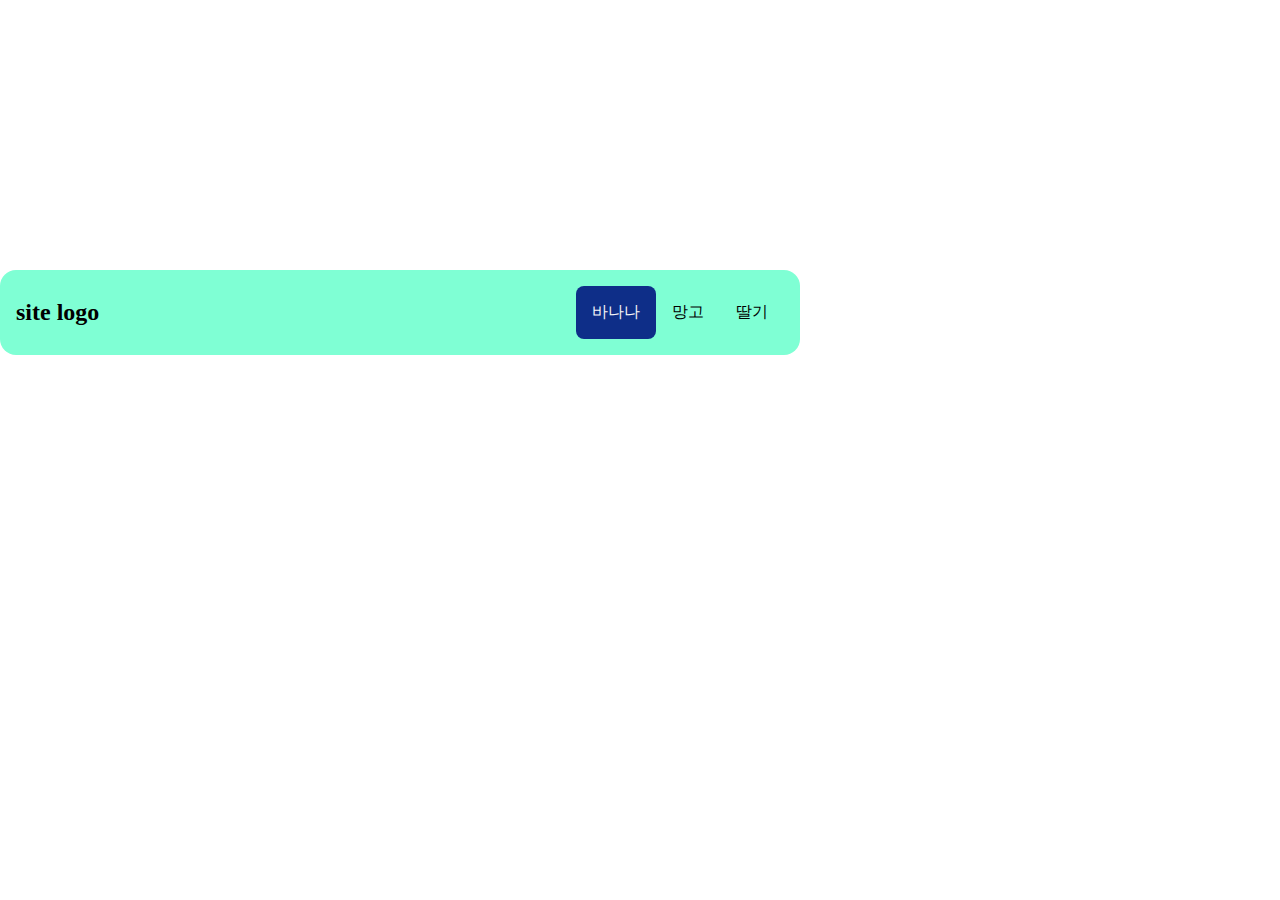
<file: 0620/index.html>
<!DOCTYPE html>
<html lang="ko">
<head>
  <meta charset="UTF-8">
  <meta name="viewport" content="width=device-width, initial-scale=1.0">
  <title>Document</title>
  <link rel="stylesheet" href="../0620/style.css">
</head>
<body>
<main class="contyyy"></main>
<header class="site-header">
  <nav>
    <H1>site logo</H1>
    <!--<ul class="list" >
      <li class="list-item active">제품소개</li>
      <li class="list-item">고객센터</li>
      <li class="list-item">인사소개</li>
      <li class="list-item">연락처</li>
    </ul>-->
  <ul class="Fruit">
    <li class="Fruit-child active">바나나</li>
    <li class="Fruit-child ">망고</li>
    <li class="Fruit-child ">딸기</li>

  </ul>
  </nav>
</header>  
</body>
<script src="../0620/java/0620.js"></script>
</html>
</file>
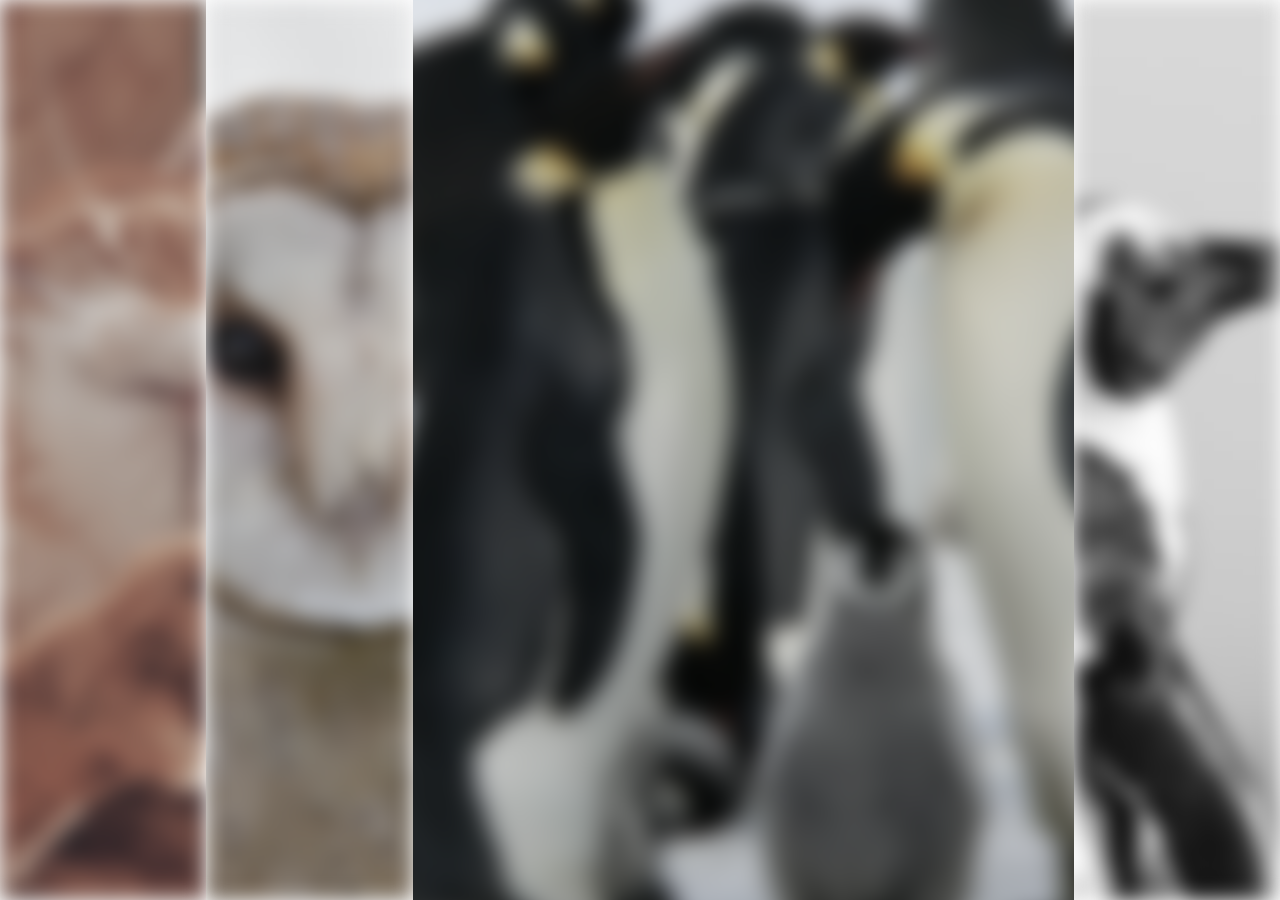
<file: 0620/1503.html>
<!DOCTYPE html>
<html lang="ko">
  <head>
    <meta charset="UTF-8" />
    <meta name="viewport" content="width=device-width, initial-scale=1.0" />
    <link rel="stylesheet" href="./1503.css" />
    <title>Document</title>
  </head>

  <body>
    <main>
      <article class="images">
        <div class="image-item">
          <img src="../0620/imges/cat.jpeg" alt="" />
        </div>
        <div class="image-item"><img src="../0620/imges/owl.jpeg" alt="" /></div>

        <div class="image-item active">
          <img src="../0620/imges/Penguin.jpeg" alt="" />
        </div>

        <div class="image-item">
          <img src="../0620/imges/Penguin3.jpeg" alt="" />
        </div>
      </article>
    </main>
    <script src="../1503.js"></script>
  </body>
</html>
</file>
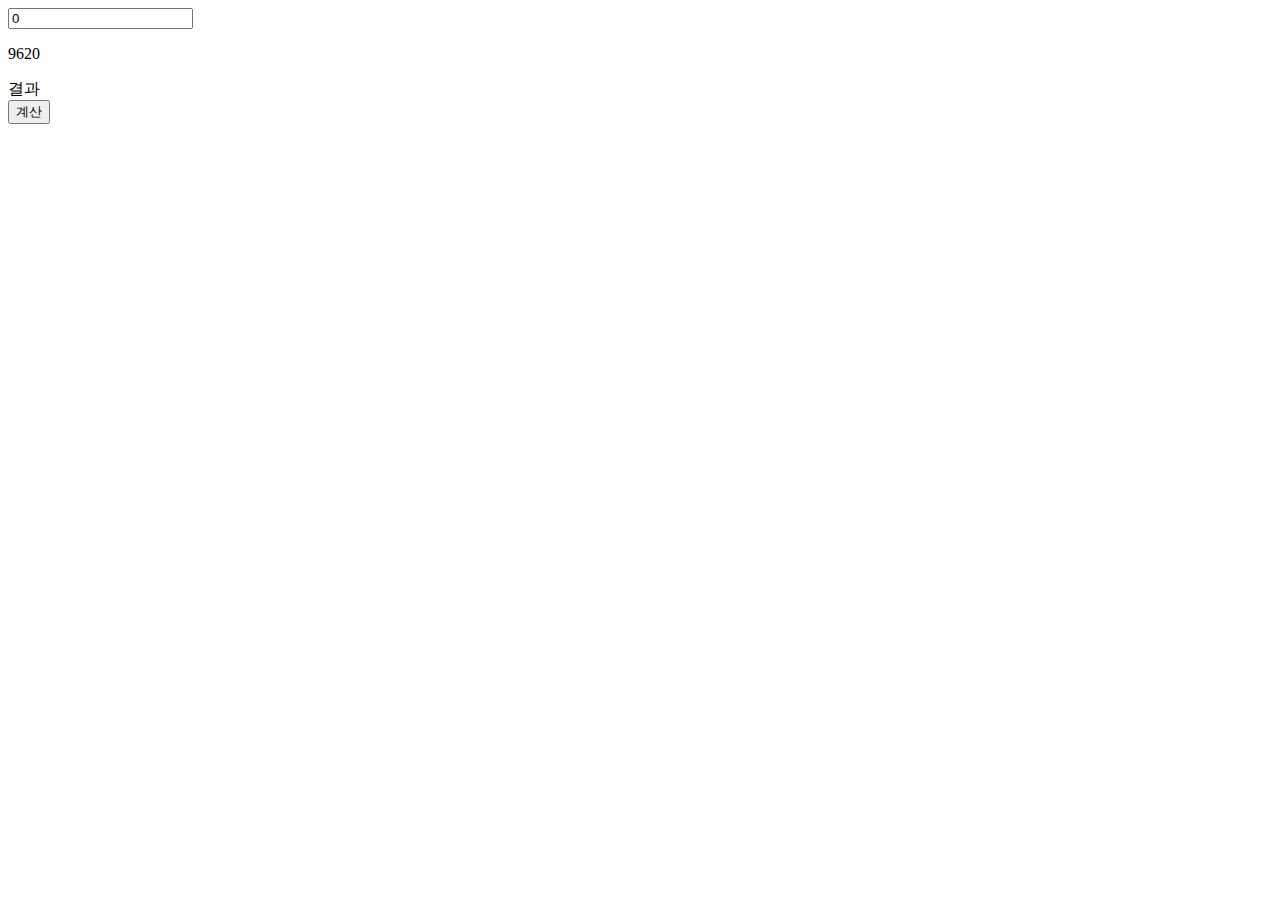
<file: css/최저시급.html>
<!DOCTYPE html>
<html lang="ko">
<head>
  <meta charset="UTF-8">
  <meta name="viewport" content="width=device-width, initial-scale=1.0">
  <title>Document</title>
</head>
<body>
 <div id="알바몬"></div> 
 
 
 <input id="time"
  type="number"
  value="0"
   placeholder="몇시간을 근무하셨습니까?">
 <p id="salary">9620</p>
 <div id="result">결과</div>
 <button id="action">계산</button>
 <div></div>
 <script src="../0619 최저시급계산기.js"></script>
</body>

</html>
</file>
<file: 0620/style.css>
*{
  padding: 0;
  margin: 0;
  box-sizing: border-box;
}
.site-header{
  width: 800px;
  background-color: aquamarine;
  padding-left: 1rem;
  padding-top: 1rem;
  padding-right: 1rem;
  padding-bottom: 1rem;
  border-radius: 1rem;
  box-shadow: 0 0 5px 5px rgb(141, 141, 141),  0 0 2px 2px rgb(141, 141, 141), 
  /*상하 값은 1rem, 좌우값은 2rem 이다.*/
}
.site-header nav{
  display: flex;
  align-items: center;
  justify-content: space-between;
}
.site-header nav ul{
  display: flex;
  list-style: none;
}
html,body{
  width: 100%;
  height: 100%;
}
.contyyy{
  width: 100vw;
  height: 30vh;
  display: flex;
  align-items: center;
  justify-content: center;
  background-color: hsl(0, 0%, 100%);

}
h1{
  font-size: 1.5rem;
}
/*.site-header nav ul li{
  display: inline-flex;
  padding: 1rem;
  cursor: pointer;
  user-select: none;
}
.site-header nav ul li.active{
background-color: brown;
color: darkblue;
font-size: 600;
border-radius: 0.5rem;
}*/

.site-header nav ul li{
  display: inline-flex;
  padding: 1rem;
  cursor: pointer;
  user-select: none;
}
.site-header nav ul li.active{
background-color: rgb(14, 46, 136);
color: rgb(247, 247, 247);
font-size: 600;
border-radius: 0.5rem;
}




/*MDN:모질라가 만든 html/css 태그들 설명,번역해주는 사이트*/
</file>
<file: 0620/1503.css>
*{
  padding: 0;
  box-sizing: border-box;
  margin: 0;
}
html,body{
  width: 100vw;
  height: 100vh;
}
.images{
display: flex;
}
.image-item{
  width: calc(100% / 4);
  height: 100vh;
  overflow: hidden;
}

.image-item img{
  width: 100%;
  height: 100%;
  
  max-width: 100%;
 object-fit: cover;
 /*transition: all 200ms ease-in-out;*/
 filter: grayscale(50%) blur(10px);
 transition: all 500ms cubic-bezier(0.78,0.06,0.93);
 
}
.image-item.active{
  width: 80%;
}

.image-item.active img{
  transform: scale(1.2);
  filter: grayscale(0%) blur(0%);
}
/*필터는 되도록이면 꼭 써야하는상황아니면 안쓰는게 좋다.
용량을 많이 차지한다.*/
</file>
